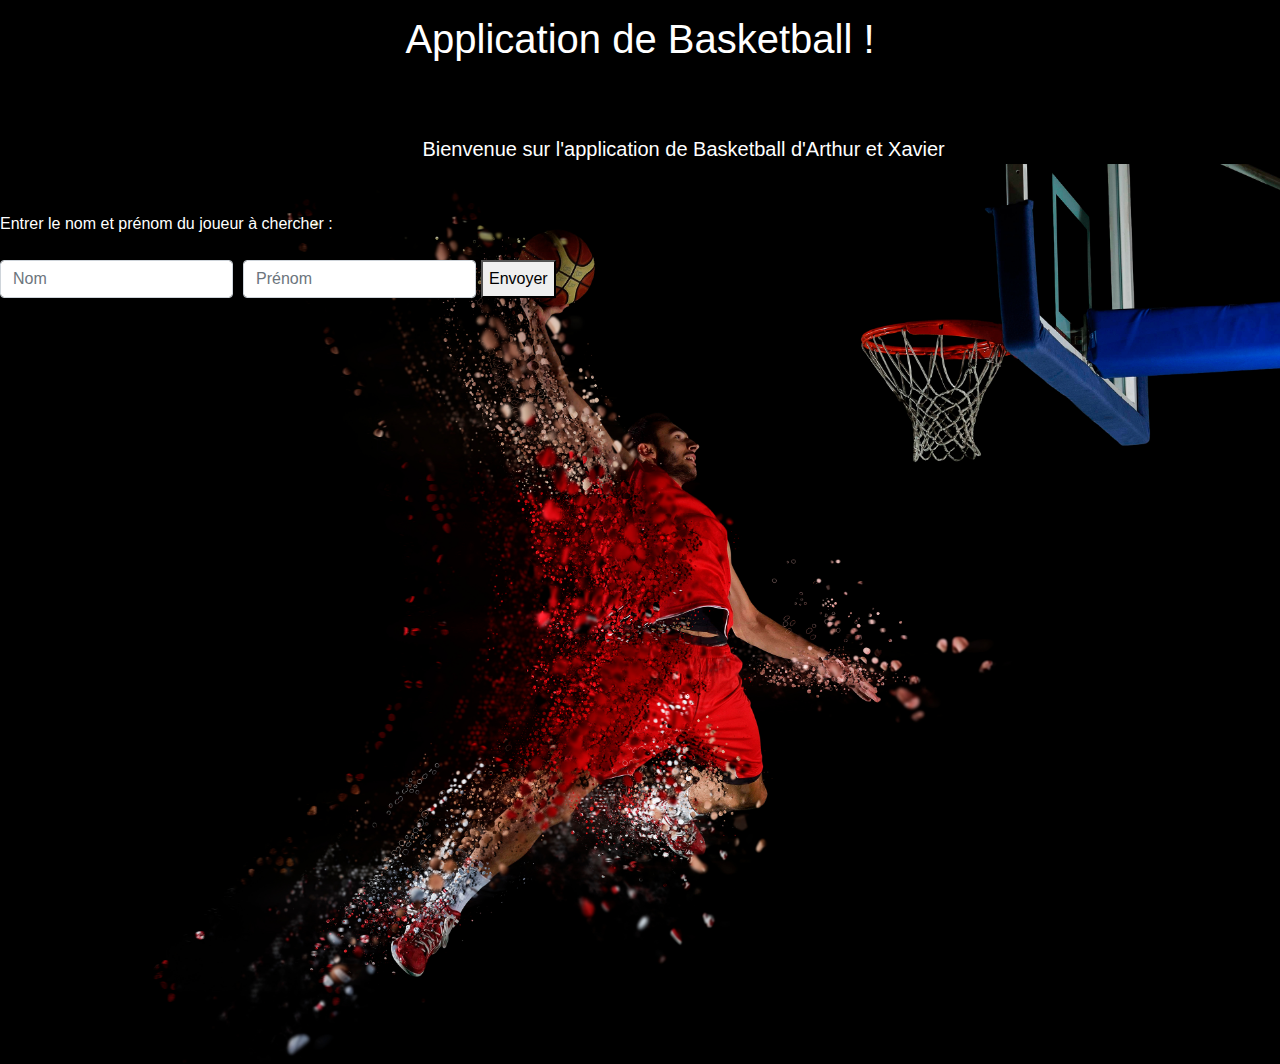
<file: html/API-Basketball.html>
<html lang="fr">
<head>
    <meta charset="UTF-8">
    <meta name="viewport" content="width=device-width, initial-scale=1.0">
    <meta http-equiv="X-UA-Compatible" content="ie=edge">
    <link rel="stylesheet" href="../css/style.css">
    <link rel="stylesheet" href="https://maxcdn.bootstrapcdn.com/bootstrap/4.0.0/css/bootstrap.min.css" integrity="sha384-Gn5384xqQ1aoWXA+058RXPxPg6fy4IWvTNh0E263XmFcJlSAwiGgFAW/dAiS6JXm" crossorigin="anonymous">
    <link rel="icon" href="../img/favicon.png" />

    <title>Football/Basket</title>
</head>
<body style="background: black">
        <h1 class="center" style="color: white;" >Application de Basketball ! </h1>
 <br>
 <br>
        <span class="span_Welcome">Bienvenue sur l'application de Basketball d'Arthur et Xavier </span>

        <div class="bg">
        
            <br><br>
            <span class="span_Name " > Entrer le nom et prénom du joueur à chercher : </span>
            <br><br>
            <div class="form-row">

                <div class="col-xs-4">
                    <input id="lastname" type="text" class="form-control" placeholder="Nom">
                  </div>

              <div class="col-xs-4">
                <input  id="firstname"   type="text" class="form-control" placeholder="Prénom">
              </div>
              
              <button onclick="documentAdd()">Envoyer</button>
              
            </div>
            <br>
            <div class="Assist" style="color: white;" ></div>
            <br>
            <div class="NameTeam" style="color: white;"></div>
            <br>
            <div class="PointsMatch" style="color: white;"></div>
          </div>


    <script src="../js/script.js"></script>
    <script src="https://code.jquery.com/jquery-3.2.1.slim.min.js" integrity="sha384-KJ3o2DKtIkvYIK3UENzmM7KCkRr/rE9/Qpg6aAZGJwFDMVNA/GpGFF93hXpG5KkN" crossorigin="anonymous"></script>
    <script src="https://cdnjs.cloudflare.com/ajax/libs/popper.js/1.12.9/umd/popper.min.js" integrity="sha384-ApNbgh9B+Y1QKtv3Rn7W3mgPxhU9K/ScQsAP7hUibX39j7fakFPskvXusvfa0b4Q" crossorigin="anonymous"></script>
    <script src="https://maxcdn.bootstrapcdn.com/bootstrap/4.0.0/js/bootstrap.min.js" integrity="sha384-JZR6Spejh4U02d8jOt6vLEHfe/JQGiRRSQQxSfFWpi1MquVdAyjUar5+76PVCmYl" crossorigin="anonymous"></script>
</body>
</html>
</file>
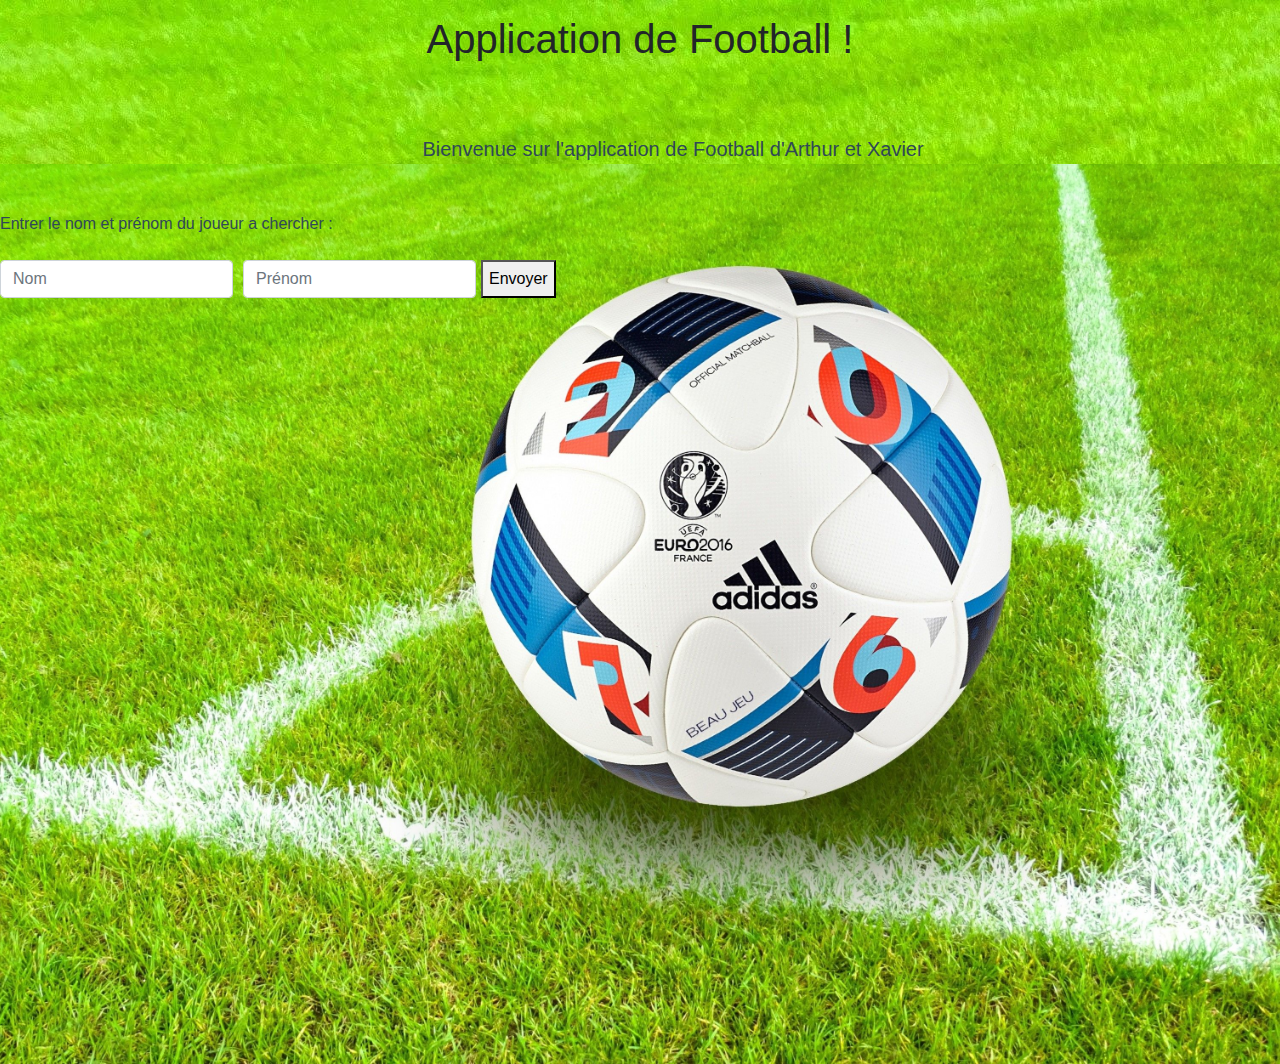
<file: html/API-Football.html>
<html lang="fr">
<head>
    <meta charset="UTF-8">
    <meta name="viewport" content="width=device-width, initial-scale=1.0">
    <meta http-equiv="X-UA-Compatible" content="ie=edge">
    <link rel="stylesheet" href="../css/style_football.css">
    <link rel="stylesheet" href="https://maxcdn.bootstrapcdn.com/bootstrap/4.0.0/css/bootstrap.min.css" integrity="sha384-Gn5384xqQ1aoWXA+058RXPxPg6fy4IWvTNh0E263XmFcJlSAwiGgFAW/dAiS6JXm" crossorigin="anonymous">
    <link rel="icon" href="../img/favicon.png" />

    <title>Football/Basket</title>
</head>
<body style="background: url(../img/563319.jpg)">
        <h1 class="center" >Application de Football ! </h1>
 <br>
 <br>
        <span class="span_Welcome">Bienvenue sur l'application de Football d'Arthur et Xavier </span>

        <div class="bg">
        
            <br><br>
            <span class="span_Name"> Entrer le nom et prénom du joueur a chercher : </span>
            <br><br>
            <div class="form-row">

                <div class="col-xs-4">
                    <input id="lastname" type="text" class="form-control" placeholder="Nom">
                  </div>

              <div class="col-xs-4">
                <input  id="firstname"   type="text" class="form-control" placeholder="Prénom">
              </div>
              
              <button onclick="documentAdd()">Envoyer</button>
              
            </div>
            <br>
            <div class="Age" ></div>
            <br>
            <div class="NameTeam"></div>
            <br>
            <div class="Number"></div>
          
          </div>

    <script src="../js/script2.js"></script>
    <script src="https://code.jquery.com/jquery-3.2.1.slim.min.js" integrity="sha384-KJ3o2DKtIkvYIK3UENzmM7KCkRr/rE9/Qpg6aAZGJwFDMVNA/GpGFF93hXpG5KkN" crossorigin="anonymous"></script>
    <script src="https://cdnjs.cloudflare.com/ajax/libs/popper.js/1.12.9/umd/popper.min.js" integrity="sha384-ApNbgh9B+Y1QKtv3Rn7W3mgPxhU9K/ScQsAP7hUibX39j7fakFPskvXusvfa0b4Q" crossorigin="anonymous"></script>
    <script src="https://maxcdn.bootstrapcdn.com/bootstrap/4.0.0/js/bootstrap.min.js" integrity="sha384-JZR6Spejh4U02d8jOt6vLEHfe/JQGiRRSQQxSfFWpi1MquVdAyjUar5+76PVCmYl" crossorigin="anonymous"></script>
</body>
</html>
</file>
<file: css/style.css>
h1 {
    text-align: center;
    padding: 15px;
    color:rgb(255, 255, 255);
}

.span_Welcome{
    font-size: 20px;
    color: rgb(255, 255, 255);
    margin-left: 33%;
}
.span_Name{
    color: rgb(255, 255, 255);
}


.NomJoueur{
    padding-top: 20px;
    display: block;
    justify-content: center;
    

}

body {
    height: 100%;
  }
  .bg {
    
    background-image: url(../img/872479.jpg);
  
    
    height: 100%;
  
    background-position: center;
    background-repeat: no-repeat;
    background-size: cover;
  }
</file>
<file: css/style_football.css>
h1 {
    text-align: center;
    padding: 15px;
    color:rgb(255, 255, 255);
}

.span_Welcome{
    font-size: 20px;
    color:#2F4858;
    margin-left: 33%;
}
.span_Name{
    color:#2F4858;
}


.NomJoueur{
    padding-top: 20px;
    display: block;
    justify-content: center;
    

}

body {
    height: 100%;
  }
  .bg {
    background-image: url(../img/563319.jpg);
  
    height: 100%;
  
    background-position: center;
    background-repeat: no-repeat;
    background-size: cover;
  }
</file>
